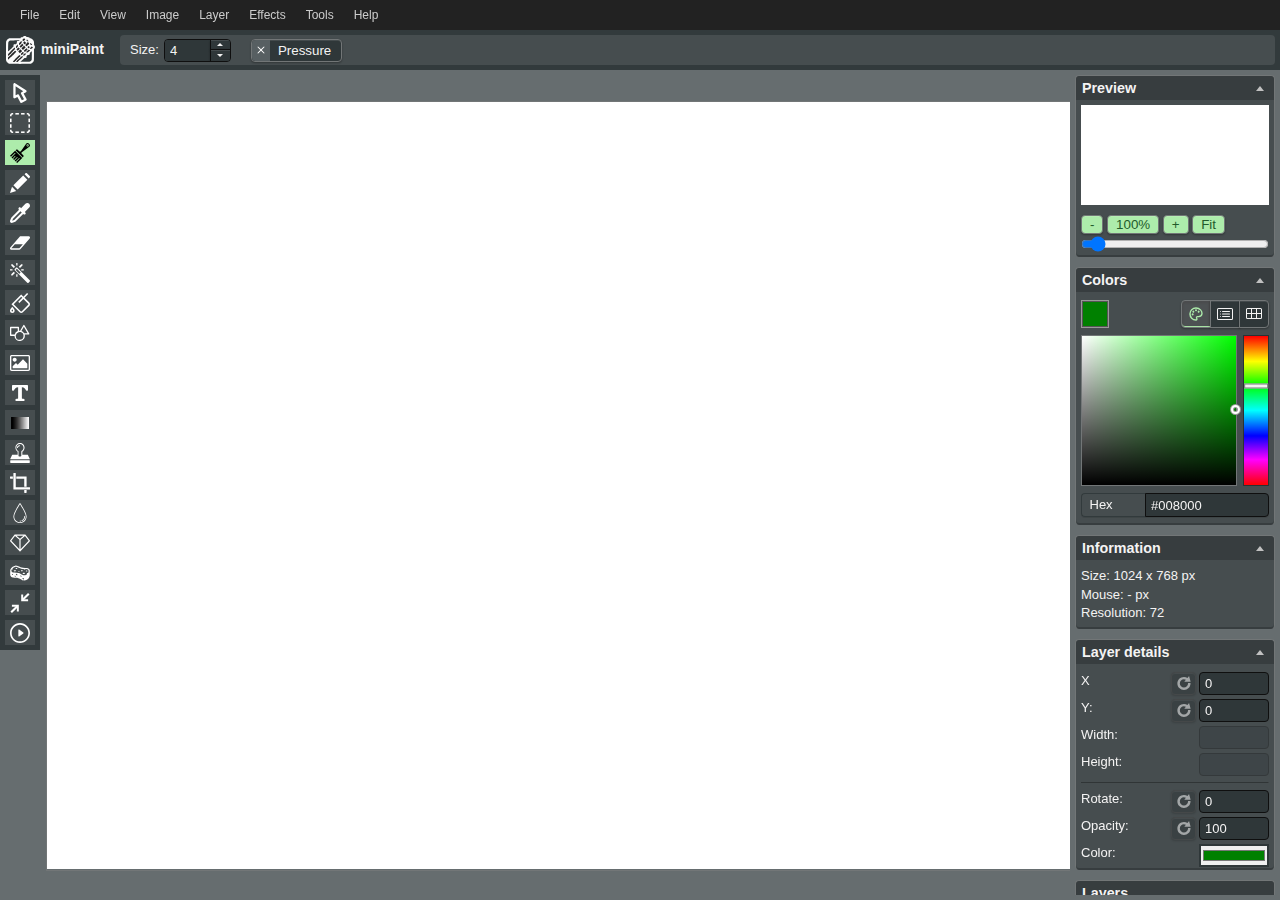
<file: miniPaint/index.html>
<!DOCTYPE html>
<html dir="ltr" lang="en-US">
<head>
	<meta http-equiv="Content-Type" content="text/html; charset=utf-8" />
	<meta http-equiv="x-ua-compatible" content="IE=edge" />
	<title>miniPaint - image editor</title>
	<meta name="description" content="miniPaint is free online image editor using HTML5. Edit, adjust your images, add effects online in your browser, without installing anything..." />
	<meta name="keywords" content="photo, image, picture, transparent, layers, free, edit, html5, canvas, javascript, online, photoshop, gimp, effects, sharpen, blur, magic eraser tool, clone tool, rotate, resize, photoshop online, online tools, tilt shift, sprites, keypoints" />
	<meta name="viewport" content="width=device-width, initial-scale=1, maximum-scale=1.0, user-scalable=0" />
	<link rel="icon" sizes="192x192" href="images/favicon.png">
	<!-- <link rel="manifest" href="dist/manifest.json"> -->
	<!-- Google -->
	<meta itemprop="name" content="miniPaint" />
	<meta itemprop="description" content="miniPaint is free online image editor using HTML5. Edit, adjust your images, add effects online in your browser, without installing anything..." />
	<meta itemprop="image" content="https://viliusle.github.io/miniPaint/images/preview.jpg" />
	<!-- Twitter -->
	<meta name="twitter:card" content="summary_large_image" />
	<meta name="twitter:title" content="miniPaint" />
	<meta name="twitter:description" content="miniPaint is free online image editor using HTML5. Edit, adjust your images, add effects online in your browser, without installing anything..." />
	<meta name="twitter:image" content="https://viliusle.github.io/miniPaint/images/preview.jpg" />
	<meta name="twitter:image:alt" content="miniPaint is free online image editor using HTML5. Edit, adjust your images, add effects online in your browser, without installing anything..." />
	<!-- Facebook, Pinterest -->
	<meta property="og:title" content="miniPaint" />
	<meta property="og:type" content="article" />
	<meta property="og:url" content="https://viliusle.github.io/miniPaint/" />
	<meta property="og:image" content="https://viliusle.github.io/miniPaint/images/preview.jpg" />
	<meta property="og:description" content="miniPaint is free online image editor using HTML5. Edit, adjust your images, add effects online in your browser, without installing anything..." />
	<meta property="og:site_name" content="miniPaint" />
	
	<script src="dist/bundle.js"></script>
</head>
<body>
	<div class="wrapper">

		<nav aria-label="Main Menu" class="main_menu" id="main_menu"></nav>
		
		<div class="submenu">
			<a class="logo" href="#">miniPaint</a>
			<div class="block attributes" id="action_attributes"></div>
			<button class="undo_button" id="undo_button" type="button">
				<span class="sr_only">Undo</span>
			</button>
		</div>
		
		<div class="sidebar_left" id="tools_container"></div>


		<div class="middle_area" id="middle_area">

			<canvas class="ruler_left" id="ruler_left"></canvas>
			<canvas class="ruler_top" id="ruler_top"></canvas>

			<div class="main_wrapper" id="main_wrapper">
				<div class="canvas_wrapper" id="canvas_wrapper">
					<div id="mouse"></div>
					<div class="transparent-grid" id="canvas_minipaint_background"></div>
					<canvas id="canvas_minipaint">
						<div class="trn error">
							Your browser does not support canvas or JavaScript is not enabled.
						</div>
					</canvas>
				</div>
			</div>
		</div>

		<div class="sidebar_right">
			<div class="preview block">
				<h2 class="trn toggle" data-target="toggle_preview">Preview</h2>
				<div id="toggle_preview"></div>
			</div>
			
			<div class="colors block">
				<h2 class="trn toggle" data-target="toggle_colors">Colors</h2>
				<div class="content" id="toggle_colors"></div>
			</div>
			
			<div class="block" id="info_base">
				<h2 class="trn toggle toggle-full" data-target="toggle_info">Information</h2>
				<div class="content" id="toggle_info"></div>
			</div>
			
			<div class="details block" id="details_base">
				<h2 class="trn toggle toggle-full" data-target="toggle_details">Layer details</h2>
				<div class="content details-content" id="toggle_details"></div>
			</div>
			
			<div class="layers block">
				<h2 class="trn">Layers</h2>
				<div class="content" id="layers_base"></div>
			</div>
		</div>
	</div>
	<div class="mobile_menu">
		<button class="left_mobile_menu" id="left_mobile_menu_button" type="button">
			<span class="sr_only">Toggle Menu</span>
		</button>
		<button class="right_mobile_menu" id="mobile_menu_button" type="button">
			<span class="sr_only">Toggle Menu</span>
		</button>
	</div>
	<div class="hidden" id="tmp"></div>
	<div id="popups"></div>
</body>
</html>
</file>
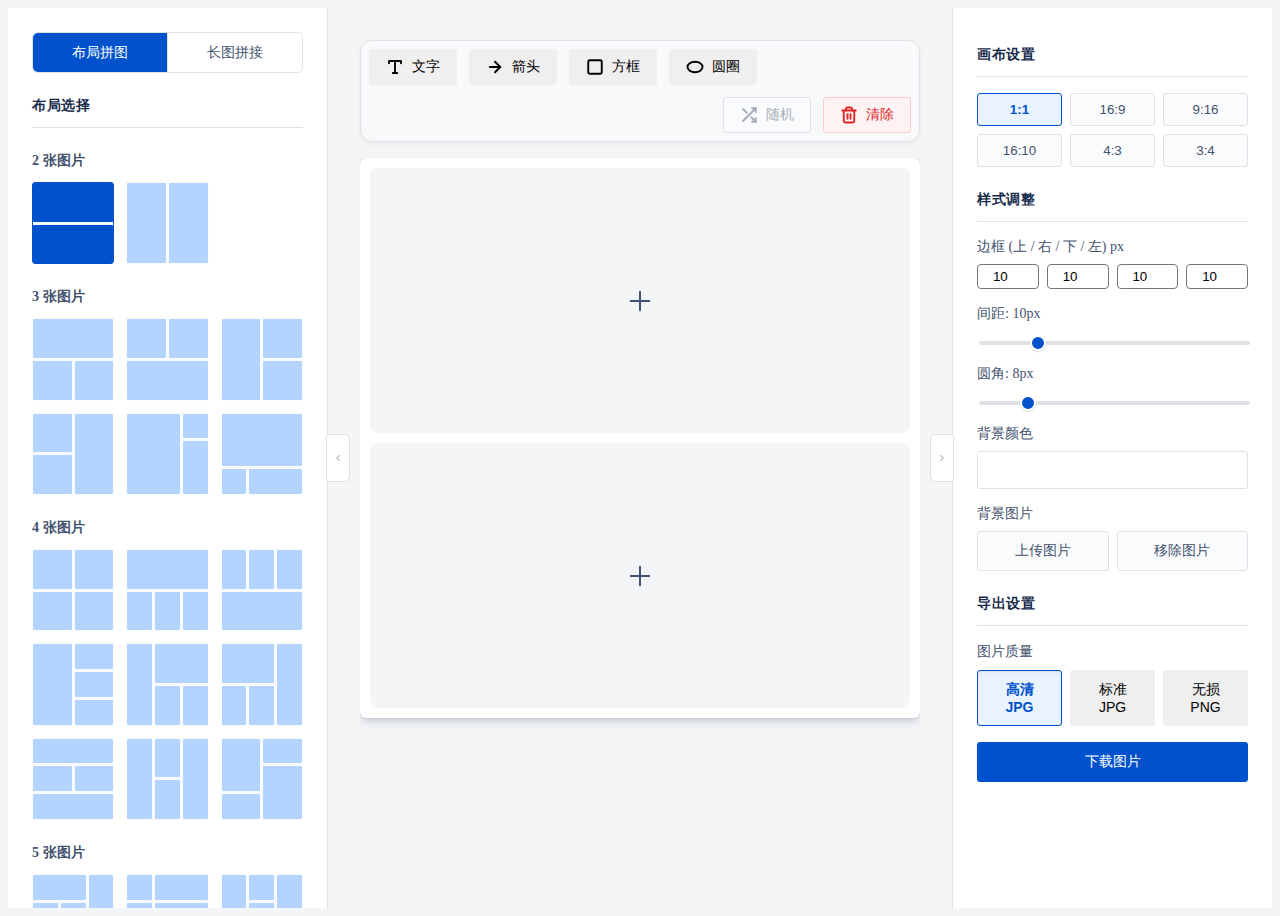
<file: pinTu/index.html>
<!doctype html>
<html lang="zh">

<head>
    <meta charset="UTF-8">
    <meta name="viewport" content="width=device-width,initial-scale=1">
    <title>拼图工具 - 自由布局与长图拼接</title>
    <meta name="description" content="一款强大的免费在线拼图工具">
    <meta name="keywords" content="">
    <meta property="og:title" content="拼图工具 - 自由布局与长图拼接">
    <meta property="og:description" content="">
    <meta property="og:type" content="website">
    <meta property="og:url" content="https://www.pic.net/tu/zh/app/">
    <meta property="og:image" content="https://www.pic.net/tu/assets/logo.jpg">
    <meta name="twitter:card" content="summary_large_image">
    <meta name="twitter:site" content="@PIC.NET">
    <meta name="twitter:title" content="拼图工具 - 自由布局与长图拼接">
    <meta name="twitter:description" content="">
    <meta name="twitter:image" content="https://www.pic.net/tu/assets/logo.webp">
    <script src="./js/html2canvas.min.js"></script>
    <script type="module" crossorigin src="./assets/modulepreload-polyfill-B5Qt9EMX.js"></script>
    <script type="module" crossorigin src="./assets/main-BlltzScs.js"></script>
    <link rel="stylesheet" crossorigin href="./assets/main-BZb4mHEt.css">
</head>

<body class="overflow-hidden">

    <nav id="app-nav"><button id="toggle-left-sidebar" class="mobile-nav-btn" aria-label="打开布局和模板选项"><svg xmlns="http://www.w3.org/2000/svg" width="24" height="24" viewBox="0 0 24 24" fill="none" stroke="currentColor" stroke-width="2" stroke-linecap="round" stroke-linejoin="round">
                <rect x="3" y="3" width="7" height="7"></rect>
                <rect x="14" y="3" width="7" height="7"></rect>
                <rect x="14" y="14" width="7" height="7"></rect>
                <rect x="3" y="14" width="7" height="7"></rect>
            </svg></button>
        <div class="nav-title"><a href="../../index.html"> <span></span></a></div><button id="toggle-right-sidebar" class="mobile-nav-btn" aria-label="打开样式和操作选项"><svg xmlns="http://www.w3.org/2000/svg" width="24" height="24" viewBox="0 0 24 24" fill="none" stroke="currentColor" stroke-width="2" stroke-linecap="round" stroke-linejoin="round">
                <line x1="4" y1="21" x2="4" y2="14"></line>
                <line x1="4" y1="10" x2="4" y2="3"></line>
                <line x1="12" y1="21" x2="12" y2="12"></line>
                <line x1="12" y1="8" x2="12" y2="3"></line>
                <line x1="20" y1="21" x2="20" y2="16"></line>
                <line x1="20" y1="12" x2="20" y2="3"></line>
                <line x1="1" y1="14" x2="7" y2="14"></line>
                <line x1="9" y1="8" x2="15" y2="8"></line>
                <line x1="17" y1="16" x2="23" y2="16"></line>
            </svg></button>
    </nav>
    <div id="app-container">
        <aside id="left-sidebar">
            <div class="sidebar-content-wrapper">
                <div id="mode-switcher"><button id="layout-mode-btn" class="active">布局拼图</button> <button id="stitching-mode-btn">长图拼接</button></div>
                <div id="layout-controls">
                    <h3 class="panel-section-title">布局选择</h3>
                    <div id="layout-container"></div>
                </div>
                <div id="stitching-controls" class="hidden">
                    <h3 class="panel-section-title">拼图设置</h3>
                    <div class="stitching-options"><label class="block mb-2 font-medium text-sm">拼接方向</label>
                        <div id="stitching-direction-btns" class="grid grid-cols-2 gap-2 mb-4"><button data-direction="horizontal" class="active">横向</button> <button data-direction="vertical">竖向</button></div><label class="block mb-2 font-medium text-sm">选择图片</label> <button id="stitching-upload-btn" class="action-button secondary">点击选择或拖拽图片</button> <input type="file" id="stitching-upload-input" multiple="multiple" accept="image/*" class="hidden">
                    </div>
                </div>
            </div>
        </aside>
        <main id="center-content">
            <div id="canvas-action-toolbar">
                <div class="toolbar-group-left"><button id="add-text-btn" class="action-button"><svg xmlns="http://www.w3.org/2000/svg" width="18" height="18" viewBox="0 0 24 24" fill="none" stroke="currentColor" stroke-width="2.5" stroke-linecap="round" stroke-linejoin="round">
                            <path d="M4 7V4h16v3" />
                            <path d="M9 20h6" />
                            <path d="M12 4v16" />
                        </svg> <span>文字</span></button> <button id="add-arrow-btn" class="action-button"><svg xmlns="http://www.w3.org/2000/svg" width="18" height="18" viewBox="0 0 24 24" fill="none" stroke="currentColor" stroke-width="2.5" stroke-linecap="round" stroke-linejoin="round">
                            <line x1="5" y1="12" x2="19" y2="12" />
                            <polyline points="12 5 19 12 12 19" />
                        </svg> <span>箭头</span></button> <button id="add-rectangle-btn" class="action-button"><svg xmlns="http://www.w3.org/2000/svg" width="18" height="18" viewBox="0 0 24 24" fill="none" stroke="currentColor" stroke-width="2.5" stroke-linecap="round" stroke-linejoin="round">
                            <rect x="3" y="3" width="18" height="18" rx="2" ry="2"></rect>
                        </svg> <span>方框</span></button> <button id="add-ellipse-btn" class="action-button"><svg xmlns="http://www.w3.org/2000/svg" width="18" height="18" viewBox="0 0 24 24" fill="none" stroke="currentColor" stroke-width="2.5" stroke-linecap="round" stroke-linejoin="round">
                            <ellipse cx="12" cy="12" rx="10" ry="7"></ellipse>
                        </svg> <span>圆圈</span></button></div>
                <div class="toolbar-group-right flex items-center gap-3"><button id="shuffle-btn" class="action-button"><svg xmlns="http://www.w3.org/2000/svg" width="18" height="18" viewBox="0 0 24 24" fill="none" stroke="currentColor" stroke-width="2.5" stroke-linecap="round" stroke-linejoin="round">
                            <polyline points="16 3 21 3 21 8" />
                            <line x1="4" y1="20" x2="21" y2="3" />
                            <polyline points="21 16 21 21 16 21" />
                            <line x1="15" y1="15" x2="21" y2="21" />
                            <line x1="4" y1="4" x2="9" y2="9" />
                        </svg> <span>随机</span></button> <button id="clear-canvas-btn" class="action-button danger"><svg xmlns="http://www.w3.org/2000/svg" width="18" height="18" viewBox="0 0 24 24" fill="none" stroke="currentColor" stroke-width="2.5" stroke-linecap="round" stroke-linejoin="round">
                            <polyline points="3 6 5 6 21 6"></polyline>
                            <path d="M19 6v14a2 2 0 0 1-2 2H7a2 2 0 0 1-2-2V6m3 0V4a2 2 0 0 1 2-2h4a2 2 0 0 1 2 2v2"></path>
                            <line x1="10" y1="11" x2="10" y2="17"></line>
                            <line x1="14" y1="11" x2="14" y2="17"></line>
                        </svg> <span>清除</span></button></div>
            </div>
            <div id="canvas-viewport">
                <div id="layout-wrapper" class="collage-wrapper">
                    <div id="layout-grid" class="collage-grid"></div>
                </div>
                <div id="stitching-wrapper" class="collage-wrapper hidden">
                    <div id="stitching-placeholder"><svg xmlns="http://www.w3.org/2000/svg" width="48" height="48" viewBox="0 0 24 24" fill="none" stroke="currentColor" stroke-width="1.5" stroke-linecap="round" stroke-linejoin="round">
                            <line x1="12" y1="5" x2="12" y2="19"></line>
                            <line x1="5" y1="12" x2="19" y2="12"></line>
                        </svg> <span>点击选择图片</span></div>
                    <div id="stitching-grid" class="collage-grid"></div>
                </div>
            </div>
            <div id="canvas-hint"><strong>提示:</strong> 直接拖拽可替换图片，按住 <strong>Alt (Option ⌥)</strong> 再拖拽可平移图片，点击图片选中后，按键盘上的 <code>↑</code> <code>↓</code> <code>←</code> <code>→</code> 方向键也可以平移图片。</div>
        </main>
        <aside id="right-sidebar">
            <div class="sidebar-content-wrapper">
                <div class="panel">
                    <div id="canvas-settings" class="mb-6">
                        <h3 class="panel-section-title">画布设置</h3>
                        <div class="grid grid-cols-3 gap-2 mb-4" id="aspect-ratio-btns"><button data-ratio="1/1">1:1</button> <button data-ratio="16/9">16:9</button> <button data-ratio="9/16">9:16</button> <button data-ratio="16/10">16:10</button> <button data-ratio="4/3">4:3</button> <button data-ratio="3/4">3:4</button></div>
                    </div>
                    <div class="mb-6">
                        <h3 class="panel-section-title">样式调整</h3>
                        <div id="border-controls" class="border-t border-gray-200 mb-4"><label class="block mb-2">边框 (上 / 右 / 下 / 左) px</label>
                            <div class="grid grid-cols-4 gap-2"><input type="number" id="border-top-input" placeholder="0" class="w-full text-center p-1 border rounded" min="0" value="10"> <input type="number" id="border-right-input" placeholder="0" class="w-full text-center p-1 border rounded" min="0" value="10"> <input type="number" id="border-bottom-input" placeholder="0" class="w-full text-center p-1 border rounded" min="0" value="10"> <input type="number" id="border-left-input" placeholder="0" class="w-full text-center p-1 border rounded" min="0" value="10"></div>
                        </div>
                        <div class="mb-4"><label class="block mb-2">间距: <span id="spacing-value">10</span>px</label> <input id="spacing-slider" type="range" min="0" max="50" value="10"></div>
                        <div class="mb-4"><label class="block mb-2">圆角: <span id="radius-value">8</span>px</label> <input id="radius-slider" type="range" min="0" max="50" value="8"></div>
                        <div class="mb-4"><label class="block mb-2">背景颜色</label> <input type="color" id="color-picker" value="#FFFFFF"></div>
                        <div><label class="block mb-2">背景图片</label>
                            <div class="grid grid-cols-2 gap-2"><button id="upload-bg-btn" class="action-button secondary">上传图片</button> <button id="remove-bg-btn" class="action-button secondary">移除图片</button></div><input type="file" id="bg-upload-input" accept="image/*" class="hidden">
                        </div>
                    </div>
                    <div>
                        <h3 class="panel-section-title">导出设置</h3>
                        <div class="mb-4"><label class="block mb-2 text-sm font-medium">图片质量</label>
                            <div id="quality-selector" class="grid grid-cols-3 gap-2"><button class="action-button active" data-quality="high-jpg">高清JPG</button> <button class="action-button" data-quality="medium-jpg">标准JPG</button> <button class="action-button" data-quality="png">无损PNG</button></div>
                        </div>
                        <div class="flex flex-col space-y-3"><button id="download-btn" class="action-button">下载图片</button></div>
                    </div>
                </div>
            </div>
        </aside><button id="pc-toggle-left" class="pc-sidebar-toggle" aria-label="折叠/展开左侧边栏"><svg xmlns="http://www.w3.org/2000/svg" width="24" height="24" viewBox="0 0 24 24" fill="none" stroke="currentColor" stroke-width="2" stroke-linecap="round" stroke-linejoin="round">
                <polyline points="15 18 9 12 15 6"></polyline>
            </svg></button> <button id="pc-toggle-right" class="pc-sidebar-toggle" aria-label="折叠/展开右侧边栏"><svg xmlns="http://www.w3.org/2000/svg" width="24" height="24" viewBox="0 0 24 24" fill="none" stroke="currentColor" stroke-width="2" stroke-linecap="round" stroke-linejoin="round">
                <polyline points="9 18 15 12 9 6"></polyline>
            </svg></button>
    </div>
    <div id="toast" class="fixed bottom-5 right-5 text-white py-2 px-4 shadow-xl translate-x-120 transition-transform duration-300"></div>
    <div id="mobile-overlay" class="hidden"></div>
    <div id="wechat-overlay" class="hidden">
        <div class="wechat-overlay-content"><svg class="wechat-overlay-arrow" xmlns="http://www.w3.org/2000/svg" viewBox="0 0 24 24" fill="none" stroke="currentColor" stroke-width="2" stroke-linecap="round" stroke-linejoin="round">
                <line x1="7" y1="17" x2="17" y2="7"></line>
                <polyline points="7 7 17 7 17 17"></polyline>
            </svg>
            <p>由于微信限制，无法直接下载图片文件</p>
            <p>请点击右上角菜单，选择 “在浏览器中打开”</p>
            <p class="wechat-overlay-subtext">即可下载和使用全部功能</p>
        </div>
    </div>
</body>

</html>
</file>
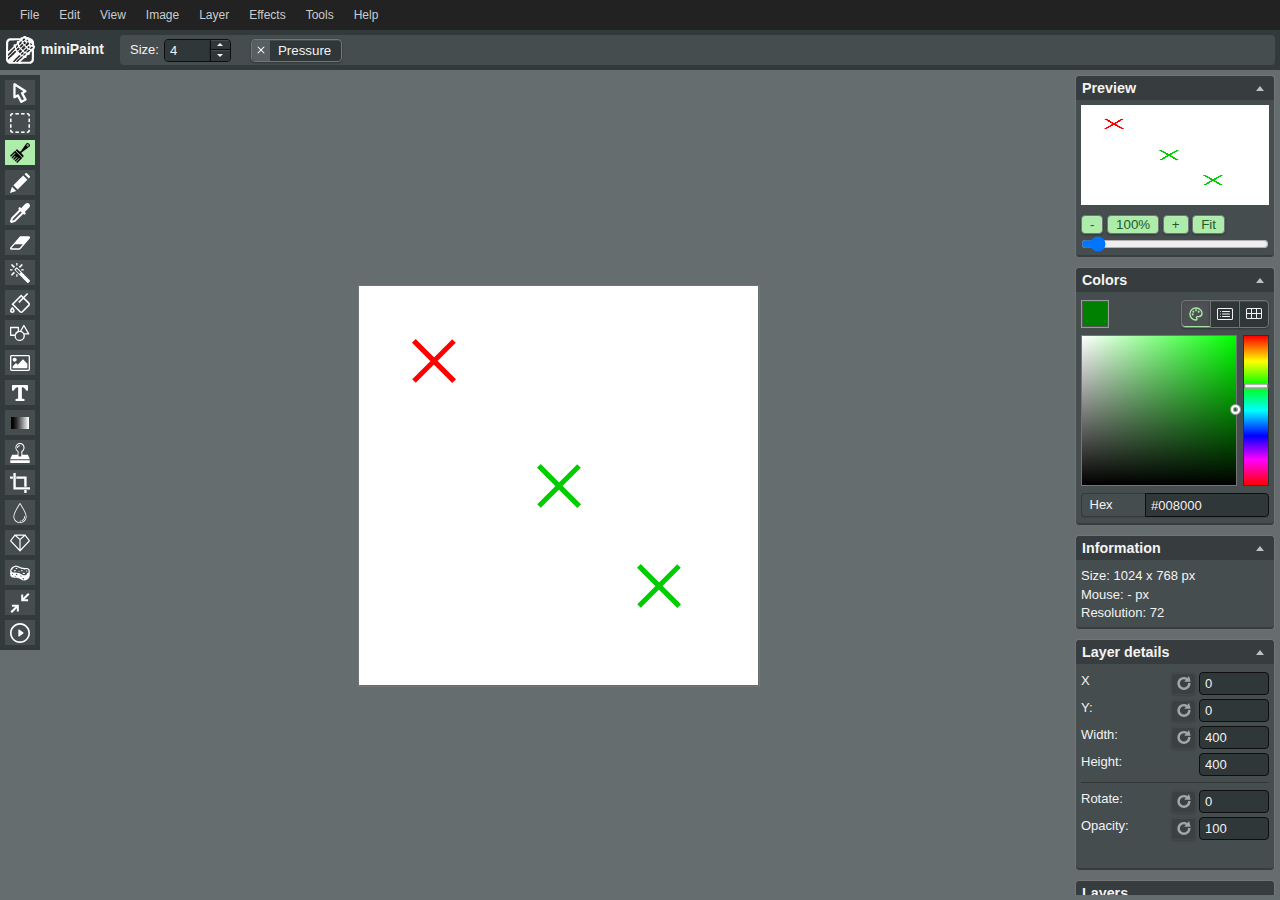
<file: miniPaint/examples/add-edit-imgData.html>
<html>
<body style="margin:0;">
	
<iframe id="myFrame" style="width:100%;height:100vh;border:0;" src="../" allow="camera"></iframe>

<script>
	window.addEventListener('load', function (e) {
		draw_various();
	}, false);
	
	async function draw_various() {
		var Layers = document.getElementById('myFrame').contentWindow.Layers;
		
		//add layer
		var canvas = document.createElement('canvas');
		canvas.width = 50;
		canvas.height = 50;
		var ctx = canvas.getContext("2d");	
		cross_X(ctx, 25, 25);
		var params = {
			type: 'image',
			data: canvas.toDataURL("image/png"),
			x: 50,
			y: 50,
			width: canvas.width,
			height: canvas.height,
		};
		await Layers.insert(params);
		
		//add new layer
		var canvas = document.createElement('canvas');
		canvas.width = 400;
		canvas.height = 400;
		var ctx = canvas.getContext("2d");	
		cross_X(ctx, 200, 200, null, '#00cc00');
		var params = {
			type: 'image',
			data: canvas.toDataURL("image/png"),
			width: canvas.width,
			height: canvas.height,
		};
		await Layers.insert(params);

		//update last layer
		var canvas = Layers.convert_layer_to_canvas(null, true); //no trim
		var ctx = canvas.getContext("2d");
		cross_X(ctx, 300, 300, null, '#00cc00');
		Layers.update_layer_image(canvas);
		//also update layer
		var link = Layers.get_layer();
		link.x = parseInt(canvas.dataset.x);
		link.y = parseInt(canvas.dataset.y);
		link.width = canvas.width;
		link.height = canvas.height;
	}
	
	function cross_X(ctx, x, y, size = 20, col = '#ff0000') {
		if(size == null)
			size = 20;
		x = parseFloat(x);
		y = parseFloat(y);
		size = parseInt(size);
		var lw = parseInt(5);
		ctx.beginPath();
		ctx.moveTo(x - size, y - size);
		ctx.lineTo(x + size, y + size);
		ctx.lineWidth = lw;
		ctx.strokeStyle = col;
		ctx.stroke();
		ctx.moveTo(x + size, y - size);
		ctx.lineTo(x - size, y + size);
		ctx.lineWidth = lw;
		ctx.strokeStyle = col;
		ctx.stroke();
	}
</script>
</file>
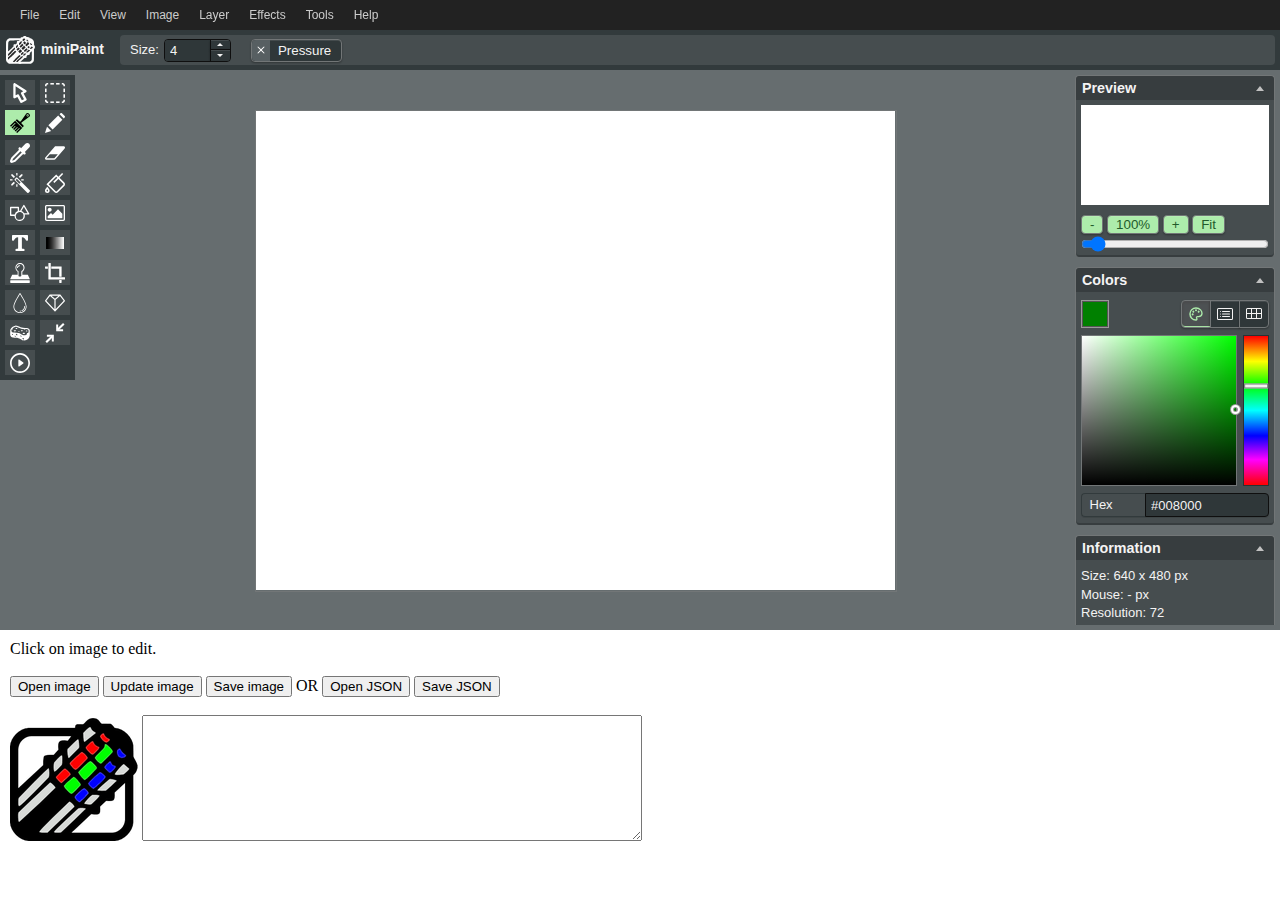
<file: miniPaint/examples/open-edit-save.html>
<html>
<body style="margin:0;">
	
<iframe id="myFrame" style="width:100%;height:70vh;border:0;" src="../" allow="camera"></iframe>

<div style="height:20vh;margin:10px;">
	Click on image to edit.
	<br /><br />
	<button onclick="open_image()">Open image</button>
	<button onclick="update_image()">Update image</button>
	<button onclick="save_image()">Save image</button>
	OR
	<button onclick="open_json()">Open JSON</button>
	<button onclick="save_json()">Save JSON</button>
	<br /><br />
	
	<img style="max-height:100%" id="testImage" alt="" src="../images/logo-colors.png" onclick="open_image(this)"  />

	<textarea rows="8" style="width:500px;" id="testJson"></textarea>

</div>

<script>
/**
 * will open image on minipaint
 * 
 * @param {string|image} image image or image id
 */
function open_image(image){
	if(image == undefined)
		image = document.getElementById('testImage');
	if(typeof image == 'string'){
		image = document.getElementById(image);
	}
	var Layers = document.getElementById('myFrame').contentWindow.Layers;
	var name = image.src.replace(/^.*[\\\/]/, '');
	var new_layer = {
		name: name,
		type: 'image',
		data: image,
		width: image.naturalWidth || image.width,
		height: image.naturalHeight || image.height,
		width_original: image.naturalWidth || image.width,
		height_original: image.naturalHeight || image.height,
	};
	Layers.insert(new_layer);
}

function open_json(){
	var miniPaint = document.getElementById('myFrame').contentWindow;
	var miniPaint_FileOpen = miniPaint.FileOpen;

	window.fetch("../images/test-collection.json").then(function(response) {
		return response.json();
	}).then(function(json) {
		miniPaint_FileOpen.load_json(json, false);
	}).catch(function(ex) {
		alert('Sorry, image could not be loaded.');
	});
}

function save_image(){
	var Layers = document.getElementById('myFrame').contentWindow.Layers;
	var tempCanvas = document.createElement("canvas");
	var tempCtx = tempCanvas.getContext("2d");
	var dim = Layers.get_dimensions();
	tempCanvas.width = dim.width;
	tempCanvas.height = dim.height;
	Layers.convert_layers_to_canvas(tempCtx);
	
	if(is_edge_or_ie() == false){
		//update image using blob (faster)
		tempCanvas.toBlob(function (blob) {
			alert('Data length: ' + blob.size);
			console.log(blob);
		}, 'image/png');
	}
	else{
		//slow way for IE, Edge
		var data = tempCanvas.toDataURL();
		alert('Data length: ' + data.length);
		console.log(data);
	}
}

function save_json(){
	var miniPaint = document.getElementById('myFrame').contentWindow;
	var miniPaint_FileSave = miniPaint.FileSave;

	var data_json = miniPaint_FileSave.export_as_json();

	document.getElementById('testJson').value = data_json;
}

function update_image(){
	var target = document.getElementById('testImage');
	
	var Layers = document.getElementById('myFrame').contentWindow.Layers;
	var tempCanvas = document.createElement("canvas");
	var tempCtx = tempCanvas.getContext("2d");
	var dim = Layers.get_dimensions();
	tempCanvas.width = dim.width;
	tempCanvas.height = dim.height;
	Layers.convert_layers_to_canvas(tempCtx);
	
	target.width = dim.width;
	target.height = dim.height;
	target.src = tempCanvas.toDataURL();
}

/**
 * will auto load image on page load. Uncomment line below to make it work
 */
window.onload = function () {
	//open_image(document.getElementById('testImage'));  //uncomment me
};

//if IE 11 or Edge
function is_edge_or_ie() {
	//ie11
	if( !(window.ActiveXObject) && "ActiveXObject" in window )
		return true;
	//edge
	if( navigator.userAgent.indexOf('Edge/') != -1 )
		return true;
	return false;
}
</script>
</file>
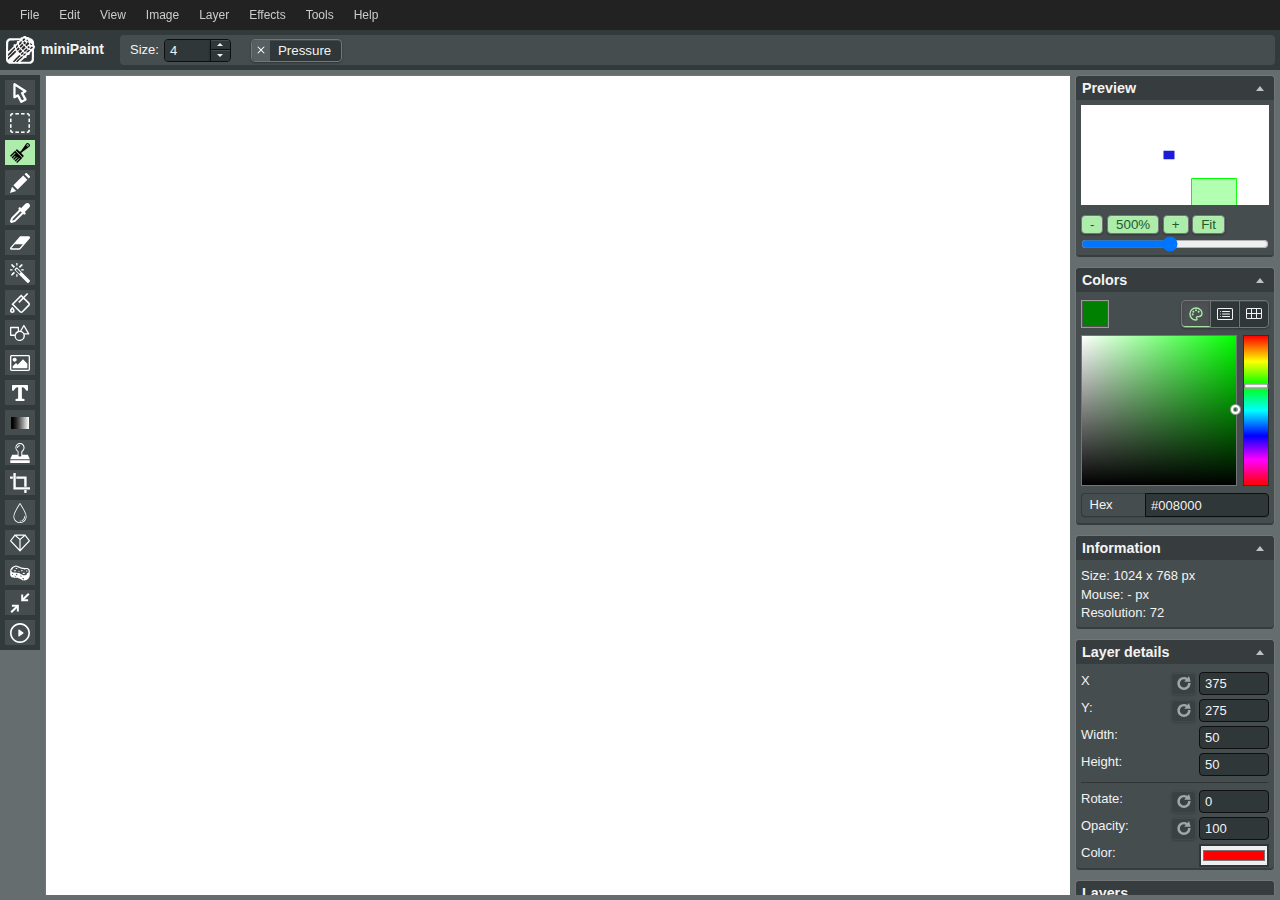
<file: miniPaint/examples/zoom.html>
<html>
<body style="margin:0;">

<iframe id="myFrame" style="width:100%;height:100vh;border:0;" src="../" allow="camera"></iframe>

<script>
	window.addEventListener('load', function (e) {
		main();
	}, false);

	async function main() {
		var Layers = document.getElementById('myFrame').contentWindow.Layers;
		var config = document.getElementById('myFrame').contentWindow.AppConfig;

		var canvas_width = 800;
		var canvas_height = 600;

		//set size
		Layers.Base_gui.set_size(canvas_width, canvas_height);

		//add rectangle
		this.layer = {
			name: 'layer1',
			type: 'rectangle',
			params: {
				fill: true,
				square: false,
				border_size: 2,
				border: false,
				border_color: "#1b1bd8",
				fill_color: "#1b1bd8"
			},
			color: '#ff0000',
			render_function: ['rectangle', 'render'],
			x: canvas_width/2 - 25,
			y: canvas_height/2 - 25,
			width: 50,
			height: 50,
		};
		await Layers.insert(this.layer);

		//zoom to 500%
		setTimeout(function () {
			Layers.Base_gui.GUI_preview.zoom_to_position(0, 0);
			Layers.Base_gui.GUI_preview.zoom(500);
		}, 100);

		//do this after system changed zoom position
		setTimeout(function () {
			//move visible area to begin of rectangle
			Layers.Base_gui.GUI_preview.zoom_to_position(500, 500);		//change zoom position
		}, 500);

		//action after 1 s - for preview purpose
		setTimeout(function () {
			//move visible area so rect is in center

			var visible_area = Layers.Base_gui.get_visible_area_size();

			//center of rect
			var cx = canvas_width/2;
			var cy = canvas_height/2;

			//calc needed coords
			var x = cx - visible_area.width / 2;
			var y = cy - visible_area.height / 2;

			Layers.Base_gui.GUI_preview.zoom_to_position(x, y);		//change zoom position
		}, 1000);
	}
</script>
</file>
<file: pinTu/assets/main-BZb4mHEt.css>
.overflow-hidden {
    overflow: hidden
}

.block {
    display: block
}

.sr-only {
    position: absolute;
    width: 1px;
    height: 1px;
    padding: 0;
    margin: -1px;
    overflow: hidden;
    clip: rect(0, 0, 0, 0);
    border: 0
}

.mb-2 {
    margin-bottom: .5rem
}

.mb-4 {
    margin-bottom: 1rem
}

.mb-6 {
    margin-bottom: 1.5rem
}

.border-t {
    border-top-width: 1px
}

.border-gray-200 {
    --tw-border-opacity: 1;
    border-color: rgb(229 231 235 / var(--tw-border-opacity))
}

.pt-4 {
    padding-top: 1rem
}

.mt-4 {
    margin-top: 1rem
}

.w-full {
    width: 100%
}

.text-center {
    text-align: center
}

.p-1 {
    padding: .25rem
}

.border {
    border-width: 1px;
    border-style: solid
}

.rounded {
    border-radius: .25rem
}

.font-medium {
    font-weight: 500
}

.text-sm {
    font-size: .875rem;
    line-height: 1.25rem
}

.grid {
    display: grid
}

.grid-cols-2 {
    grid-template-columns: repeat(2, minmax(0, 1fr))
}

.grid-cols-3 {
    grid-template-columns: repeat(3, minmax(0, 1fr))
}

.grid-cols-4 {
    grid-template-columns: repeat(4, minmax(0, 1fr))
}

.gap-2 {
    gap: .5rem
}

.flex {
    display: flex
}

.flex-col {
    flex-direction: column
}

.space-y-3>:not([hidden])~:not([hidden]) {
    margin-top: .75rem
}

.fixed {
    position: fixed
}

.bottom-5 {
    bottom: 1.25rem
}

.right-5 {
    right: 1.25rem
}

.text-white {
    color: #fff
}

.py-2 {
    padding-top: .5rem;
    padding-bottom: .5rem
}

.px-4 {
    padding-left: 1rem;
    padding-right: 1rem
}

.shadow-xl {
    box-shadow: 0 20px 25px -5px #0000001a, 0 8px 10px -6px #0000001a
}

.translate-x-120 {
    transform: translate(120%)
}

.transition-transform {
    transition-property: transform;
    transition-timing-function: cubic-bezier(.4, 0, .2, 1);
    transition-duration: .15s
}

.duration-300 {
    transition-duration: .3s
}

:root {
    --font-sans: "Inter", "sans-serif";
    --bg-main: #f4f5f7;
    --bg-sidebar: #ffffff;
    --bg-nav: #ffffff;
    --text-primary: #172b4d;
    --text-secondary: #42526e;
    --text-muted: #6b7f99;
    --border-color: #dfe1e6;
    --primary-accent: #0052cc;
    --primary-accent-hover: #0041a3;
    --nav-height: 0px;
    --sidebar-width: 320px;
    --shadow-sm: 0 1px 1px rgba(9, 30, 66, .15);
    --shadow-md: 0 4px 8px -2px rgba(9, 30, 66, .25), 0 0 1px rgba(9, 30, 66, .31);
    --radius-sm: 3px;
    --radius-md: 6px
}

*,
*:before,
*:after {
    box-sizing: border-box
}

body {
    font-family: var(--font-sans);
    background-color: var(--bg-main);
    color: var(--text-secondary);
    -webkit-font-smoothing: antialiased;
    -moz-osx-font-smoothing: grayscale
}

body.overflow-hidden {
    overflow: hidden
}

input[type=file] {
    display: none
}

.hidden {
    display: none !important
}

#app-nav {
    display: flex;
    align-items: center;
    justify-content: space-between;
    height: var(--nav-height);
    padding: 0 24px;
    background-color: var(--bg-nav);
    width: 100%;
    position: fixed;
    top: 0;
    left: 0;
    z-index: 1001;
    box-shadow: var(--shadow-sm)
}

.nav-title {
    font-size: 1.25rem;
    font-weight: 600;
    color: var(--text-primary)
}

.nav-title a {
    color: var(--text-primary);
    text-decoration: none;
    display: flex;
    align-items: center;
    gap: 5px
}

.nav-links {
    display: flex;
    gap: 28px
}

.nav-links a {
    font-size: .9rem;
    font-weight: 500;
    color: var(--text-secondary);
    text-decoration: none;
    transition: color .2s ease
}

.nav-links a:hover {
    color: var(--primary-accent)
}

#app-container {
    display: flex;
    height: 100vh;
    padding-top: var(--nav-height);
    position: relative;
    overflow-x: hidden
}

#left-sidebar,
#right-sidebar {
    width: var(--sidebar-width);
    flex-shrink: 0;
    background-color: var(--bg-sidebar);
    position: relative;
    transition: all .3s ease-in-out;
    height: calc(100vh - var(--nav-height));
    display: flex;
    flex-direction: column
}

#left-sidebar {
    border-right: 1px solid var(--border-color)
}

#right-sidebar {
    border-left: 1px solid var(--border-color)
}

#center-content {
    flex: 1;
    display: grid;
    grid-template-rows: auto 1fr;
    justify-items: center;
    padding: 2rem;
    height: calc(100vh - var(--nav-height));
    overflow: hidden
}

#canvas-viewport {
    width: 100%;
    height: 100%;
    overflow: auto;
    display: grid;
    justify-items: center;
    align-items: start
}

.collage-wrapper {
    background-color: #fff;
    border-radius: var(--radius-md);
    box-shadow: var(--shadow-md)
}

#layout-wrapper {
    display: flex;
    width: 100%;
    max-height: 100%
}

#layout-grid {
    flex: 1;
    display: grid;
    position: relative
}

#stitching-wrapper {
    display: flex;
    flex-direction: column;
    align-items: flex-start;
    align-self: start
}

#stitching-wrapper.is-empty {
    width: auto;
    height: auto
}

#stitching-grid {
    display: flex;
    box-sizing: border-box
}

#stitching-grid.horizontal {
    flex-direction: row;
    align-items: flex-start
}

#stitching-grid.vertical {
    flex-direction: column;
    align-items: center
}

#stitching-grid.horizontal img {
    height: 400px;
    width: auto
}

#stitching-grid.vertical img {
    width: 600px;
    height: auto
}

#stitching-grid.is-sortable>img:hover {
    cursor: grab
}

#stitching-grid>img.dragging {
    opacity: .5;
    cursor: grabbing;
    transform: scale(1.03);
    box-shadow: 0 10px 20px #0003
}

.stitched-image-container {
    position: relative;
    display: block;
    line-height: 0
}

.delete-stitched-image-btn,
.add-stitched-image-btn {
    position: absolute;
    top: 10px;
    z-index: 10;
    width: 28px;
    height: 28px;
    color: #fff;
    border: none;
    border-radius: 50%;
    font-size: 22px;
    font-weight: 700;
    line-height: 26px;
    text-align: center;
    cursor: pointer;
    opacity: 0;
    transition: opacity .2s ease-in-out, transform .2s ease-in-out;
    transform: scale(.8)
}

.stitched-image-container:hover .delete-stitched-image-btn,
.stitched-image-container:hover .add-stitched-image-btn {
    opacity: 1;
    transform: scale(1)
}

.delete-stitched-image-btn {
    right: 10px;
    background-color: #0009
}

.delete-stitched-image-btn:hover {
    background-color: #ff0000b3
}

.add-stitched-image-btn {
    right: 48px;
    background-color: #008000b3;
    font-size: 24px;
    line-height: 25px
}

.add-stitched-image-btn:hover {
    background-color: #009600e6
}

.stitched-image-container.drag-over {
    opacity: .5;
    transition: opacity .2s ease-in-out
}

.grid-cell.dragging {
    opacity: .4;
    border: 2px dashed var(--primary-accent)
}

#mode-switcher {
    display: flex;
    border: 1px solid var(--border-color);
    border-radius: var(--radius-md);
    overflow: hidden;
    margin-bottom: 1.5rem
}

#mode-switcher button {
    flex: 1;
    padding: .625rem 0;
    font-weight: 500;
    font-size: .9rem;
    background-color: var(--bg-sidebar);
    color: var(--text-secondary);
    border: none;
    cursor: pointer;
    transition: background-color .2s, color .2s
}

#mode-switcher button:first-child {
    border-right: 1px solid var(--border-color)
}

#mode-switcher button.active {
    background-color: var(--primary-accent);
    color: #fff
}

.panel {
    background-color: transparent;
    border: none;
    box-shadow: none;
    padding: 0
}

.panel-section-title {
    font-weight: 600;
    color: var(--text-primary);
    margin-bottom: 1rem;
    padding-bottom: .75rem;
    border-bottom: 1px solid var(--border-color);
    font-size: .85rem;
    text-transform: uppercase;
    letter-spacing: .05em
}

.layout-group-title {
    font-weight: 600;
    color: var(--text-secondary);
    margin-top: 1.5rem;
    margin-bottom: .75rem;
    padding-bottom: 0;
    border-bottom: none;
    font-size: .875rem
}

.layout-thumbnail-grid {
    display: grid;
    grid-template-columns: repeat(3, 1fr);
    gap: .75rem
}

.layout-thumbnail {
    border-radius: var(--radius-sm);
    background-color: #fafbfc;
    border: 1px solid transparent;
    cursor: pointer
}

.layout-thumbnail:hover {
    border-color: #c1c7d0
}

.layout-thumbnail.active {
    border-color: var(--primary-accent)
}

.thumbnail-grid {
    display: grid;
    width: 100%;
    aspect-ratio: 1 / 1;
    gap: 3px
}

.thumbnail-cell {
    background-color: #b3d4ff;
    border-radius: 1px
}

.layout-thumbnail.active .thumbnail-cell {
    background-color: var(--primary-accent)
}

#aspect-ratio-btns button,
#stitching-direction-btns button {
    padding: .5rem;
    background-color: #fafbfc;
    border-radius: var(--radius-sm);
    border: 1px solid var(--border-color);
    font-weight: 500;
    color: var(--text-secondary);
    transition: all .2s ease;
    cursor: pointer
}

#aspect-ratio-btns button:hover,
#stitching-direction-btns button:hover {
    background-color: #f4f5f7
}

#aspect-ratio-btns button.active,
#stitching-direction-btns button.active {
    background-color: #e9f2ff;
    color: var(--primary-accent);
    border-color: var(--primary-accent);
    font-weight: 600
}

input[type=range] {
    -webkit-appearance: none;
    -moz-appearance: none;
    appearance: none;
    width: 100%;
    height: 4px;
    background: #dfe1e6;
    border-radius: 2px
}

input[type=range]::-webkit-slider-thumb {
    -webkit-appearance: none;
    -moz-appearance: none;
    appearance: none;
    width: 16px;
    height: 16px;
    background: var(--primary-accent);
    border: 2px solid white;
    border-radius: 50%;
    box-shadow: var(--shadow-sm);
    cursor: pointer
}

input[type=range]::-moz-range-thumb {
    width: 16px;
    height: 16px;
    background: var(--primary-accent);
    border: 2px solid white;
    border-radius: 50%;
    box-shadow: var(--shadow-sm);
    cursor: pointer
}

label {
    font-size: .875rem;
    font-weight: 500;
    color: var(--text-secondary);
    text-align: left
}

input[type=color] {
    -webkit-appearance: none;
    -moz-appearance: none;
    appearance: none;
    width: 100%;
    height: 38px;
    border-radius: var(--radius-sm);
    border: 1px solid var(--border-color);
    padding: 0;
    background-color: transparent;
    cursor: pointer
}

input[type=color]::-webkit-color-swatch-wrapper {
    padding: 4px
}

input[type=color]::-webkit-color-swatch {
    border-radius: var(--radius-sm);
    border: none
}

.action-button {
    font-size: .875rem;
    font-weight: 500;
    padding: .625rem 1rem;
    border-radius: var(--radius-sm);
    transition: all .2s ease-out;
    border: 1px solid transparent;
    text-align: center
}

.action-button:hover {
    transform: translateY(-1px);
    box-shadow: var(--shadow-sm)
}

.action-button:active {
    transform: translateY(0);
    box-shadow: none
}

#download-btn {
    background-color: var(--primary-accent);
    color: #fff
}

#download-btn:hover {
    background-color: var(--primary-accent-hover)
}

#shuffle-btn,
.action-button.secondary {
    background-color: #fafbfc;
    color: var(--text-secondary);
    border: 1px solid var(--border-color)
}

#shuffle-btn:hover:not(:disabled),
.action-button.secondary:hover {
    background-color: #f4f5f7;
    border-color: #c1c7d0
}

.action-button:disabled,
#shuffle-btn.disabled {
    background: #fafbfc !important;
    color: #a5adba !important;
    border-color: var(--border-color) !important;
    transform: none !important;
    box-shadow: none !important;
    cursor: not-allowed
}

.grid-cell {
    background-color: #f4f5f7;
    background-size: cover;
    background-position: center;
    background-repeat: no-repeat;
    position: relative;
    overflow: hidden;
    cursor: pointer;
    border-radius: var(--radius-sm);
    display: flex;
    align-items: center;
    justify-content: center;
    touch-action: none
}

.grid-cell.drag-over {
    box-shadow: inset 0 0 0 2px var(--primary-accent)
}

.grid-cell .hidden-file-input {
    display: none
}

.grid-cell.selected {
    outline: 3px solid #007BFF;
    outline-offset: -3px;
    box-shadow: 0 0 15px #007bff80
}

.cell-button-container {
    position: absolute;
    top: 5px;
    right: 5px;
    display: flex;
    gap: 5px;
    z-index: 10;
    flex-wrap: wrap;
    justify-content: flex-end;
    width: 125px
}

.cell-icon-btn {
    width: 28px;
    height: 28px;
    background-color: #0009;
    color: #fff;
    border-radius: 50%;
    display: flex;
    align-items: center;
    justify-content: center;
    cursor: pointer;
    transition: all .2s ease;
    opacity: 0;
    transform: scale(.8);
    pointer-events: none
}

.remove-btn {
    font-size: 24px;
    line-height: 28px
}

.cell-icon-btn svg {
    width: 16px;
    height: 16px
}

.grid-cell.has-image:hover .cell-icon-btn,
.grid-cell.selected .cell-icon-btn {
    opacity: 1;
    transform: scale(1);
    pointer-events: auto
}

.remove-btn:hover {
    background-color: #e53e3e
}

.replace-btn:hover {
    background-color: #007bff;
    transform: scale(1.1) rotate(90deg)
}

.zoom-in-btn:hover,
.zoom-out-btn:hover {
    background-color: #28a745;
    transform: scale(1.2)
}

.pan-toggle-btn:hover {
    background-color: #3182ce
}

.grid-cell.is-panning-touch .pan-toggle-btn {
    background-color: var(--primary-accent);
    color: #fff
}

.grid-cell.is-panning-touch {
    outline: 3px solid var(--primary-accent);
    outline-offset: -3px
}

.reset-btn:hover {
    background-color: #ffc107;
    transform: scale(1.1) rotate(360deg)
}

.upload-icon-container {
    display: flex;
    align-items: center;
    justify-content: center;
    width: 100%;
    height: 100%
}

.upload-icon {
    width: 32px;
    height: 32px;
    color: var(--primary-accent);
    opacity: .6
}

.gutter {
    position: absolute;
    background: transparent;
    z-index: 20;
    transition: background-color .2s ease
}

.gutter-h {
    cursor: ns-resize;
    height: 10px;
    transform: translateY(-5px)
}

.gutter-v {
    cursor: ew-resize;
    width: 10px;
    transform: translate(-5px)
}

.gutter:hover {
    background: #39f6
}

#toast {
    position: fixed;
    bottom: 20px;
    right: 20px;
    padding: 12px 20px;
    border-radius: var(--radius-md);
    box-shadow: var(--shadow-md);
    color: #fff;
    font-weight: 500;
    z-index: 2000;
    transform: translateY(150%);
    opacity: 0;
    transition: transform .4s ease-in-out, opacity .4s ease-in-out
}

#toast.show {
    transform: translateY(0);
    opacity: 1
}

#toast.info {
    background-color: #263238
}

#toast.success {
    background-color: #28a745
}

#toast.error {
    background-color: #dc3545
}

#canvas-action-toolbar {
    display: flex;
    justify-content: flex-start;
    align-items: center;
    flex-wrap: wrap;
    gap: 12px;
    margin-bottom: 16px;
    padding: 8px;
    background-color: #f8f9fa;
    border-radius: 12px;
    border: 1px solid #dee2e6;
    box-shadow: 0 2px 4px #0000000d
}

.toolbar-group-right {
    margin-left: auto;
    display: flex;
    align-items: center;
    gap: 12px
}

#canvas-action-toolbar .action-button {
    display: flex;
    align-items: center;
    gap: 8px;
    padding: 8px 16px;
    font-size: 14px;
    font-weight: 500
}

.toolbar-group-left {
    display: flex;
    align-items: center;
    gap: 12px
}

body.stitching-mode #canvas-action-toolbar #shuffle-btn {
    display: none
}

#stitching-placeholder {
    display: flex;
    flex-direction: column;
    justify-content: center;
    align-items: center;
    width: 250px;
    height: 150px;
    border: 2px dashed var(--border-color);
    border-radius: var(--radius-md);
    color: var(--text-muted);
    cursor: pointer;
    transition: background-color .2s, border-color .2s;
    margin: 2rem
}

#stitching-placeholder:hover {
    background-color: #fafbfc;
    border-color: var(--primary-accent)
}

#stitching-placeholder span {
    margin-top: .5rem;
    font-weight: 500
}

#stitching-placeholder.hidden {
    display: none
}

#canvas-hint {
    position: absolute;
    bottom: 1.5rem;
    left: 50%;
    transform: translate(-50%);
    background-color: #172b4dcc;
    color: #fff;
    padding: .5rem 1rem;
    border-radius: var(--radius-md);
    font-size: .8rem;
    white-space: nowrap;
    opacity: 0;
    transform: translate(-50%, 10px);
    transition: opacity .3s ease, transform .3s ease;
    pointer-events: none;
    z-index: 200
}

#canvas-hint.is-visible {
    opacity: 1;
    transform: translate(-50%)
}

#quality-selector .action-button.active {
    background-color: #e9f2ff;
    color: var(--primary-accent);
    border-color: var(--primary-accent);
    font-weight: 600;
    box-shadow: inset 0 1px 2px #0000001a
}

.text-element-container {
    position: absolute;
    transform: translate(-50%, -50%);
    padding: 10px;
    border: 2px dashed transparent;
    transition: border-color .2s ease
}

.text-element-container:hover {
    border-color: #0ea5e980
}

.text-element-container.selected {
    border-color: #0ea5e9;
    z-index: 10
}

.text-content {
    cursor: move;
    padding: 8px 12px;
    white-space: pre-wrap;
    outline: none;
    font-weight: 700;
    text-shadow: 1px 1px 2px rgba(0, 0, 0, .5)
}

.text-content:focus {
    cursor: text
}

.text-toolbar,
.delete-text-button {
    display: none
}

.text-element-container.selected .text-toolbar,
.text-element-container.selected .delete-text-button {
    display: flex
}

.text-toolbar {
    position: absolute;
    bottom: 100%;
    left: 50%;
    transform: translate(-50%);
    margin-bottom: 8px;
    background: #2d3748;
    color: #fff;
    padding: 8px;
    border-radius: 6px;
    box-shadow: 0 4px 12px #0000004d;
    align-items: center;
    gap: 10px;
    z-index: 20
}

.text-toolbar input[type=number] {
    width: 60px;
    background-color: #4a5568;
    border: 1px solid #718096;
    color: #fff;
    padding: 4px;
    border-radius: 4px
}

.text-toolbar input[type=color] {
    width: 32px;
    height: 32px;
    padding: 2px;
    border: none;
    background: none;
    border-radius: 4px;
    cursor: pointer
}

.delete-text-button {
    position: absolute;
    top: -10px;
    right: -10px;
    width: 24px;
    height: 24px;
    background: #ef4444;
    color: #fff;
    border: 2px solid white;
    border-radius: 50%;
    cursor: pointer;
    font-family: sans-serif;
    font-weight: 700;
    align-items: center;
    justify-content: center;
    line-height: 1;
    z-index: 20
}

.arrow-container {
    position: absolute;
    cursor: move;
    z-index: 5
}

.arrow-container.selected {
    z-index: 15
}

.arrow-container svg {
    width: 100%;
    height: 100%;
    overflow: visible
}

.arrow-handle {
    display: none;
    position: absolute;
    width: 14px;
    height: 14px;
    background-color: #fff;
    border: 2px solid #0ea5e9;
    border-radius: 50%;
    cursor: pointer;
    transform: translate(-50%, -50%)
}

.arrow-container.selected .arrow-handle {
    display: block
}

.arrow-container .text-toolbar,
.arrow-container .delete-text-button {
    display: none
}

.arrow-container.selected .text-toolbar,
.arrow-container.selected .delete-text-button {
    display: flex
}

.shape-container {
    position: absolute;
    border: 1px dashed transparent;
    transition: border-color .2s;
    z-index: 5
}

.shape-container.selected {
    border-color: #0ea5e9;
    z-index: 15
}

.shape-element {
    width: 100%;
    height: 100%;
    cursor: move
}

.shape-toolbar {
    display: none;
    position: absolute;
    top: -45px;
    left: 50%;
    transform: translate(-50%);
    background: #2d3748;
    color: #fff;
    padding: 8px;
    border-radius: 6px;
    box-shadow: 0 4px 12px #0000004d;
    align-items: center;
    gap: 10px;
    z-index: 20
}

.shape-container.selected .shape-toolbar {
    display: flex
}

.shape-toolbar input[type=number] {
    width: 60px;
    background-color: #4a5568;
    border: 1px solid #718096;
    color: #fff;
    padding: 4px;
    border-radius: 4px
}

.shape-toolbar input[type=color] {
    width: 32px;
    height: 32px;
    padding: 2px;
    border: none;
    background: none;
    border-radius: 4px;
    cursor: pointer
}

.resize-handle {
    display: none;
    position: absolute;
    width: 10px;
    height: 10px;
    background-color: #fff;
    border: 2px solid #007bff;
    border-radius: 50%;
    transform: translate(-50%, -50%);
    z-index: 25
}

.shape-container.selected .resize-handle {
    display: block
}

.resize-handle.n {
    top: 0;
    left: 50%;
    cursor: ns-resize
}

.resize-handle.ne {
    top: 0;
    right: 0;
    transform: translate(50%, -50%);
    cursor: nesw-resize
}

.resize-handle.e {
    top: 50%;
    right: 0;
    transform: translate(50%, -50%);
    cursor: ew-resize
}

.resize-handle.se {
    bottom: 0;
    right: 0;
    transform: translate(50%, 50%);
    cursor: nwse-resize
}

.resize-handle.s {
    bottom: 0;
    left: 50%;
    transform: translate(-50%, 50%);
    cursor: ns-resize
}

.resize-handle.sw {
    bottom: 0;
    left: 0;
    transform: translate(-50%, 50%);
    cursor: nesw-resize
}

.resize-handle.w {
    top: 50%;
    left: 0;
    transform: translate(-50%, -50%);
    cursor: ew-resize
}

.resize-handle.nw {
    top: 0;
    left: 0;
    cursor: nwse-resize
}

.rotation-handle {
    display: none;
    position: absolute;
    left: 50%;
    top: -25px;
    transform: translate(-50%);
    width: 16px;
    height: 16px;
    background-color: #f59e0b;
    border: 2px solid white;
    border-radius: 50%;
    cursor: alias
}

.rotation-handle:before {
    content: "";
    position: absolute;
    top: 100%;
    left: 50%;
    transform: translate(-50%);
    width: 2px;
    height: 15px;
    background-color: #f59e0b
}

.arrow-container.selected .rotation-handle {
    display: block
}

.toolbar-delete-btn {
    background: #ef4444;
    color: #fff;
    width: 28px;
    height: 28px;
    border: none;
    border-radius: 4px;
    cursor: pointer;
    display: flex;
    align-items: center;
    justify-content: center;
    font-size: 20px;
    line-height: 1;
    transition: background-color .2s
}

.toolbar-delete-btn:hover {
    background: #dc2626
}

.action-button.danger {
    background-color: #ef4444;
    color: #fff
}

.action-button.danger:hover {
    background-color: #dc2626
}

.mobile-nav-btn {
    display: none;
    background: none;
    border: none;
    padding: 4px;
    color: var(--text-primary);
    cursor: pointer
}

#mobile-overlay {
    position: fixed;
    top: 0;
    left: 0;
    width: 100%;
    height: 100%;
    background-color: #091e4280;
    z-index: 999;
    transition: opacity .3s ease
}

#mobile-overlay.hidden {
    opacity: 0;
    pointer-events: none
}

body.sidebar-open {
    overflow: hidden
}

.sidebar-content-wrapper {
    width: 100%;
    padding: 1.5rem;
    overflow-y: auto;
    flex: 1;
    min-height: 0
}

#left-sidebar,
#right-sidebar,
#pc-toggle-left,
#pc-toggle-right {
    transition: all .3s ease-in-out
}

.pc-sidebar-toggle {
    position: absolute;
    top: 50%;
    transform: translateY(-50%);
    width: 24px;
    height: 48px;
    background-color: var(--bg-sidebar);
    border: 1px solid var(--border-color);
    display: flex;
    align-items: center;
    justify-content: center;
    cursor: pointer;
    z-index: 50;
    color: var(--text-muted)
}

.pc-sidebar-toggle:hover {
    background-color: var(--primary-accent);
    color: #fff;
    border-color: var(--primary-accent)
}

#pc-toggle-left {
    left: calc(var(--sidebar-width) - 2px);
    border-radius: 0 6px 6px 0
}

#pc-toggle-right {
    right: calc(var(--sidebar-width) - 2px);
    border-radius: 6px 0 0 6px
}

#app-container.left-sidebar-collapsed #left-sidebar {
    margin-left: calc(-1 * var(--sidebar-width))
}

#app-container.left-sidebar-collapsed #pc-toggle-left {
    left: -2px
}

#app-container.left-sidebar-collapsed #pc-toggle-left svg {
    transform: scaleX(-1)
}

#app-container.right-sidebar-collapsed #right-sidebar {
    margin-right: calc(-1 * var(--sidebar-width))
}

#app-container.right-sidebar-collapsed #pc-toggle-right {
    right: -2px
}

#app-container.right-sidebar-collapsed #pc-toggle-right svg {
    transform: scaleX(-1)
}

.grid-cell.has-image {
    cursor: grab
}

.grid-cell.has-image.is-panning {
    cursor: grabbing
}

#wechat-overlay {
    position: fixed;
    top: 0;
    left: 0;
    width: 100%;
    height: 100%;
    background-color: #000000d9;
    z-index: 9999;
    display: flex;
    justify-content: center;
    align-items: flex-start;
    text-align: center;
    color: #fff;
    font-family: var(--font-primary)
}

#wechat-overlay.hidden {
    display: none
}

.wechat-overlay-content {
    margin-top: 60px;
    padding: 20px
}

.wechat-overlay-arrow {
    width: 80px;
    height: 80px;
    color: #fff;
    transform: rotate(45deg);
    margin: 0 auto 20px;
    display: block
}

.wechat-overlay-content p {
    font-size: 1.2rem;
    font-weight: 500;
    line-height: 1.6;
    margin: 0
}

.wechat-overlay-subtext {
    font-size: .9rem;
    font-weight: 400;
    color: #b0b0b0;
    margin-top: 10px !important
}

.action-button.danger {
    background-color: #fef2f2;
    color: #dc2626;
    border: 1px solid #fecaca
}

.action-button.danger:hover {
    background-color: #fee2e2;
    color: #b91c1c;
    border-color: #fca5a5
}

.grid-cell.has-image,
.stitched-image-container {
    -webkit-touch-callout: none;
    -webkit-user-select: none;
    -moz-user-select: none;
    -ms-user-select: none;
    user-select: none
}

.is-ipad .grid-cell.has-image,
.is-ipad .stitched-image-container {
    touch-action: none
}

@media (max-width: 1024px) {
    body.sidebar-open {
        overflow: hidden
    }

    .pc-sidebar-toggle {
        display: none
    }

    #app-nav {
        padding: 0 16px
    }

    .nav-title {
        position: absolute;
        left: 50%;
        top: 50%;
        transform: translate(-50%, -50%);
        font-size: 1.1rem;
        max-width: calc(100% - 140px);
        white-space: nowrap;
        overflow: hidden;
        text-overflow: ellipsis
    }

    .nav-title .nav-icon {
        width: 24px;
        height: 24px
    }

    .nav-links {
        display: none
    }

    .mobile-nav-btn {
        display: block
    }

    #center-content {
        padding: 1rem
    }

    #left-sidebar,
    #right-sidebar {
        width: 280px;
        height: 100%;
        position: fixed;
        top: 0;
        left: 0;
        z-index: 1000;
        border: none;
        padding-top: var(--nav-height);
        box-shadow: var(--shadow-md);
        transform: translate(-100%);
        transition: transform .3s ease-in-out
    }

    #right-sidebar {
        left: auto;
        right: 0;
        transform: translate(100%)
    }

    #left-sidebar.is-open,
    #right-sidebar.is-open {
        transform: translate(0)
    }

    #stitching-grid.vertical img {
        width: 100%
    }

    #stitching-grid.horizontal img {
        height: 200px
    }

    #canvas-action-toolbar {
        justify-content: center;
        flex-wrap: wrap
    }

    .toolbar-group-right {
        margin-left: 0
    }

    #canvas-action-toolbar .action-button span {
        display: none
    }

    #canvas-action-toolbar .action-button {
        padding: 10px;
        justify-content: center;
        gap: 0
    }

    .grid-cell.has-image,
    .stitched-image-container {
        -webkit-touch-callout: none;
        -webkit-user-select: none;
        user-select: none
    }

    #canvas-hint {
        display: none
    }
}
</file>
